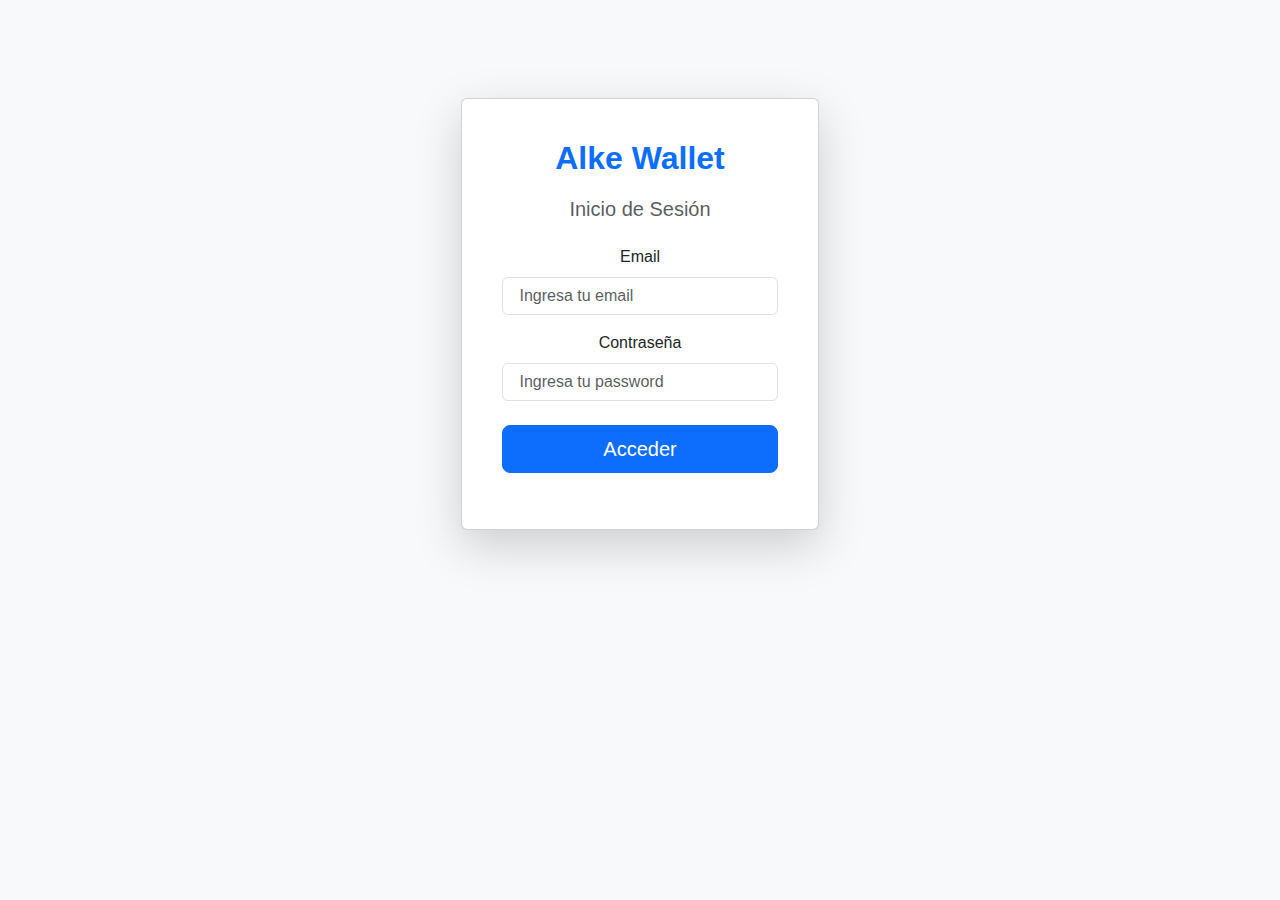
<file: index.html>
<!DOCTYPE html>
<html lang="es">
<head>
    <meta charset="UTF-8">
    <meta name="viewport" content="width=device-width, initial-scale=1.0">
    <title>Redirigiendo al Login...</title>
    <meta http-equiv="refresh" content="0; url=login.html">
   </head>
<body>
    <h1>Cargando Alke Wallet...</h1>
    <p>Si no es redirigido automáticamente, haga clic en el siguiente enlace:</p>
    <p><a href="login.html">Ir a la página de inicio de sesión</a></p>
    <script src="assets/js/app.js" type="module"></script>
</body>
</html>
</file>
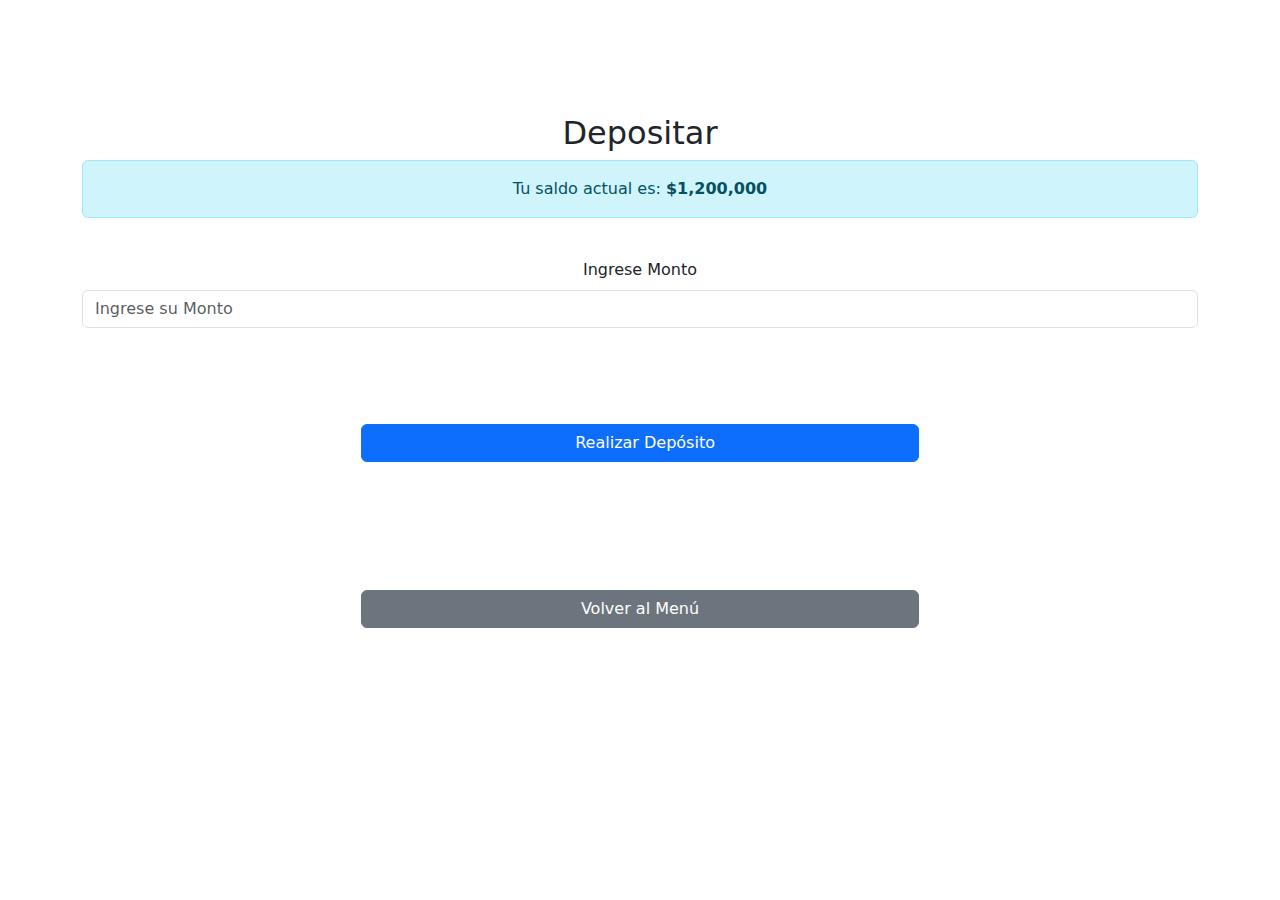
<file: deposit.html>
<!DOCTYPE html>
<html lang="es">
  <head>
    <meta charset="utf-8" />
    <meta name="viewport" content="width=device-width, initial-scale=1" />
    <title>- Alke Wallet - Depositar</title>
    <link rel="stylesheet" href="assets/css/style.css">
    <link href="https://cdn.jsdelivr.net/npm/bootstrap@5.3.8/dist/css/bootstrap.min.css" rel="stylesheet" />
  </head>
  <body id="page-deposito">
    <section class="container mt-3 text-center">
      <h2>Depositar</h2>
      
      <div class="alert alert-info" role="alert">
        Tu saldo actual es: <strong id="saldoActualDisplay">Cargando...</strong>
      </div>
      
      <div class="mb-3">
        <label for="inputMontoDeposito" class="form-label">Ingrese Monto</label>
        <input type="number" class="form-control" id="inputMontoDeposito" placeholder="Ingrese su Monto" />
      </div>
      <div class="d-grid gap-2 col-6 mx-auto">
        <button class="btn btn-primary" id="depositar">
          Realizar Depósito
        </button>
      </div>
      <!-- Muestra el monto luego de depositarlo-->
    <div id="alerta-container" class="mt-4 mb-4"></div>

      <div class="d-grid gap-2 col-6 mx-auto mt-3">
        <a href="menu.html" class="btn btn-secondary">Volver al Menú</a>
      </div>
    </section>
   <script src="https://code.jquery.com/jquery-3.7.1.min.js"></script>
   <script src="https://cdn.jsdelivr.net/npm/bootstrap@5.3.8/dist/js/bootstrap.bundle.min.js"></script>
   <script src="assets/js/app.js" type="module"></script>
  </body>
</html>
</file>
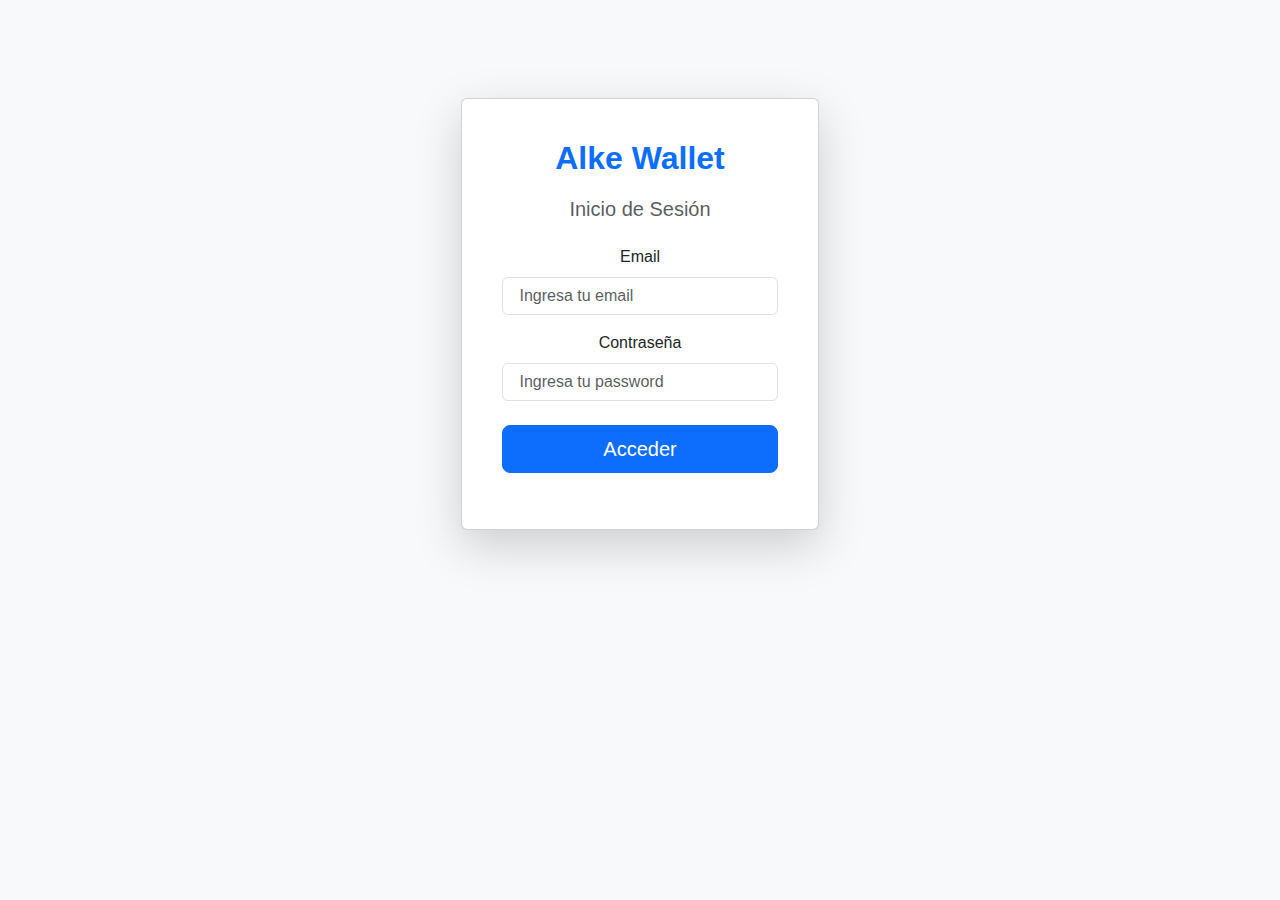
<file: login.html>
<head>
    <title>- Alke Wallet - Login</title>
    <link href="https://cdn.jsdelivr.net/npm/bootstrap@5.3.3/dist/css/bootstrap.min.css" rel="stylesheet">
    <link rel="stylesheet" href="assets/css/style.css"> 
</head>
<body id="page-login">
    <div class="container d-flex justify-content-center pt-5 pb-5">
        <div class="col-12 col-md-8 col-lg-6 login-container">
            <div class="card shadow-lg p-4">
                <div class="card-body">
                    <h2 class="card-title text-center mb-4 text-primary fw-bold">Alke Wallet</h2>
                    <h5 class="card-subtitle text-center mb-4 text-muted">Inicio de Sesión</h5>
                    <div id="alerta-container" class="mb-3"></div>
                    <form id="loginForm">
                        <div class="mb-3">
                            <label for="inputEmail" class="form-label">Email</label>
                            <input type="email" class="form-control" id="inputEmail" placeholder=" Ingresa tu email " required>
                        </div>
                        <div class="mb-4">
                            <label for="inputPassword" class="form-label">Contraseña</label>
                            <input type="password" class="form-control" id="inputPassword" placeholder=" Ingresa tu password" required>
                        </div>
                        <div class="d-grid">
                            <button type="submit" class="btn btn-primary btn-lg">Acceder</button>
                        </div>
                        
                    </form>
                </div>
            </div>
        </div>
    </div>
    </body>
    <script src="https://cdn.jsdelivr.net/npm/bootstrap@5.3.3/dist/js/bootstrap.bundle.min.js"></script>
    <script src="https://code.jquery.com/jquery-3.7.1.min.js" ></script>
    <script src="assets/js/app.js" type="module"></script>
</html>
</file>
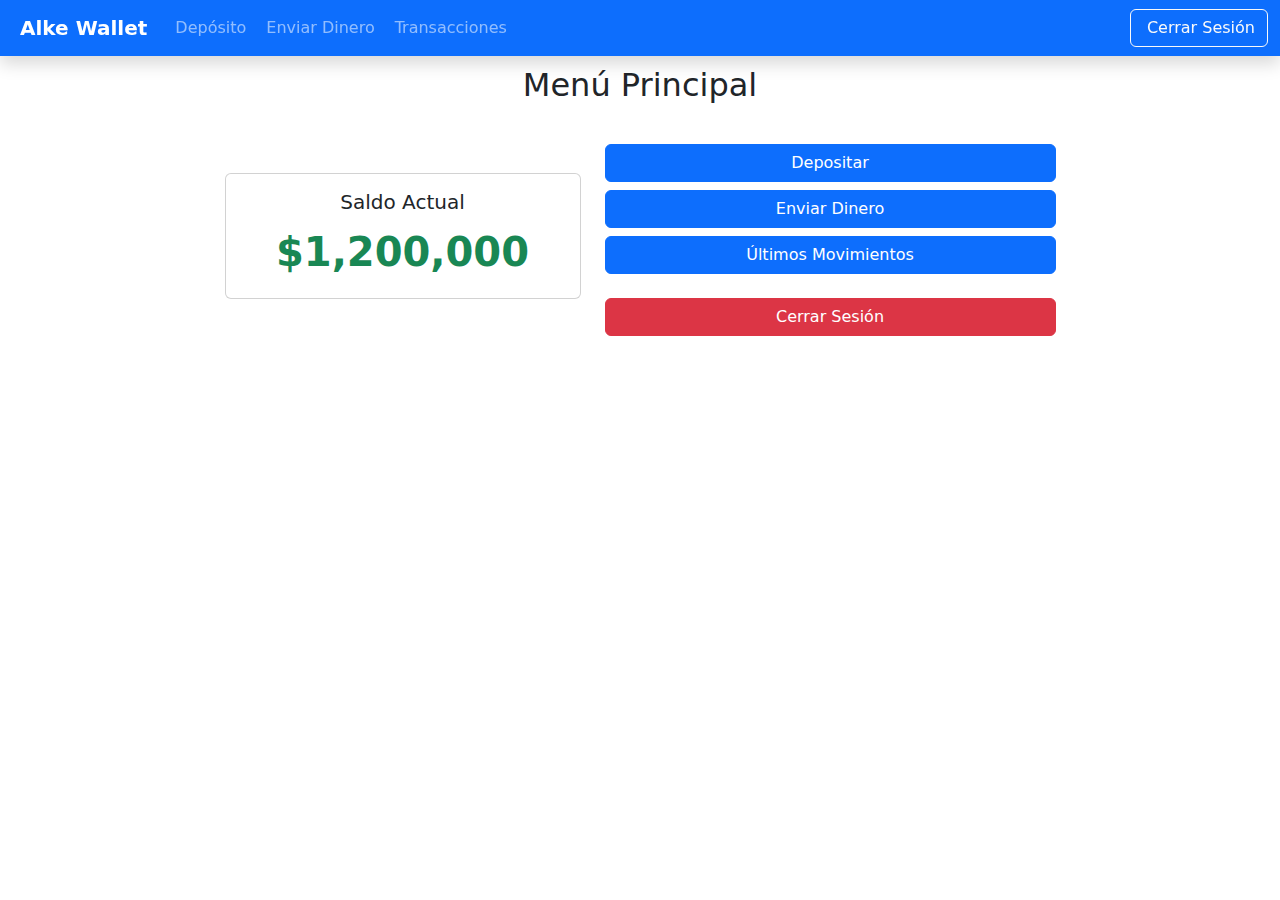
<file: menu.html>
<!doctype html>
<html lang="es">
  <head>
    <meta charset="utf-8">
    <meta name="viewport" content="width=device-width, initial-scale=1">
    <title>- Alke Wallet - Menu Principal</title>
    <link rel="stylesheet" href="assets/css/style.css">
    <link href="https://cdn.jsdelivr.net/npm/bootstrap@5.3.8/dist/css/bootstrap.min.css" rel="stylesheet">
  </head>
  <body id="page-menu">
<!-- Barra de navegacion fija-->
    <nav class="navbar navbar-expand-lg navbar-dark bg-primary fixed-top shadow">
        <div class="container-fluid">
            <a class="navbar-brand fw-bold" href="menu.html">
                <i class="bi bi-wallet2 me-2"></i>Alke Wallet
            </a>
            <button class="navbar-toggler" type="button" data-bs-toggle="collapse" data-bs-target="#navbarNav" aria-controls="navbarNav" aria-expanded="false" aria-label="Toggle navigation">
                <span class="navbar-toggler-icon"></span>
            </button>
            <div class="collapse navbar-collapse" id="navbarNav">
                <ul class="navbar-nav me-auto mb-2 mb-lg-0">
                    <li class="nav-item">
                        <a class="nav-link" href="deposit.html"><i class="bi bi-cash-stack me-1"></i> Depósito</a>
                    </li>
                    <li class="nav-item">
                        <a class="nav-link" href="sendmoney.html"><i class="bi bi-send me-1"></i> Enviar Dinero</a>
                    </li>
                    <li class="nav-item">
                        <a class="nav-link" href="transactiones.html"><i class="bi bi-list-check me-1"></i> Transacciones</a>
                    </li>
                </ul>
                <a href="login.html" class="btn btn-outline-light">
                    <i class="bi bi-box-arrow-right me-1"></i> Cerrar Sesión
                </a>
            </div>
        </div>
    </nav>

    <section class="container mt-3 text-center">
      <h2>Menú Principal</h2>
      <div class="row d-flex justify-content-center align-items-center">
        <div class="col-md-6 col-lg-4">
          <div class="card text-center mt-4">
            <div class="card-body text-center">
              <h5 class="card-title">Saldo Actual</h5>
              <p class="card-text fs-1 fw-bold text-success" id="monto">$1.200.000</p>
            </div>
          </div>
        </div>
        <div class="col-md-6 col-lg-5 mt-4" id="enlaces-navegacion">
          <a href="deposit.html" class="btn btn-primary mt-2 nav-btn d-block" id="btn-depositar">Depositar</a>
          <a href="sendmoney.html" class="btn btn-primary mt-2 nav-btn d-block" id="btn-enviarDinero">Enviar Dinero</a>
          <a href="transactiones.html" class="btn btn-primary mt-2 nav-btn d-block" id="btn-ultimosMovimientos">Últimos Movimientos</a>
          <a href="login.html" class="btn btn-danger mt-4 nav-btn d-block" id="btn-cerrarSesion">Cerrar Sesión</a>
        </div>
      </div>
    </section>
    <script src="https://code.jquery.com/jquery-3.7.1.min.js"></script>
    <script src="https://cdn.jsdelivr.net/npm/bootstrap@5.3.8/dist/js/bootstrap.bundle.min.js"></script>
    <script src="assets/js/app.js" type="module"></script>
  </body>
</html>
</file>
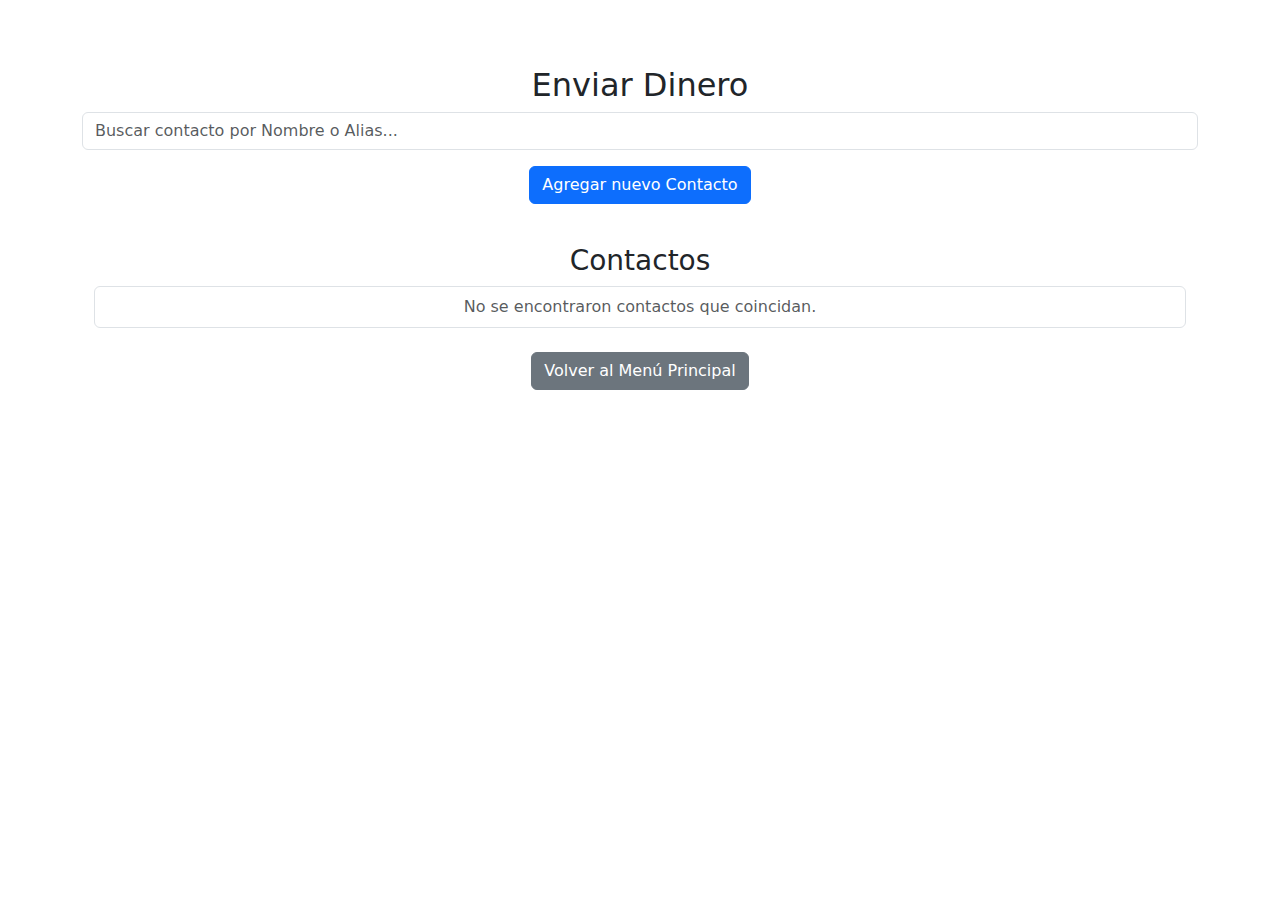
<file: sendmoney.html>
<!DOCTYPE html>
<html lang="es">
<head>
  <meta charset="utf-8" />
  <meta name="viewport" content="width=device-width, initial-scale=1" />
  <title>-:: Billetera Digital ::-- Envío de Dinero</title>

  <!-- Ruta corregida -->
  <link rel="stylesheet" href="assets/css/style.css">

  <link
    href="https://cdn.jsdelivr.net/npm/bootstrap@5.3.8/dist/css/bootstrap.min.css"
    rel="stylesheet"
  />
</head>

<!-- ID necesario para iniciar módulo -->
<body id="page-sendmoney">

<section class="container mt-3 text-center">
    <h2>Enviar Dinero</h2>

    <!-- Buscador -->
    <form id="searchForm" class="mb-3">
      <input
        type="text"
        class="form-control mb-2"
        id="inputBuscarContacto"
        placeholder="Buscar contacto por Nombre o Alias..."
      />
    </form>

    <!-- Botón que abre modal -->
    <button class="btn btn-primary mb-3" data-bs-toggle="modal" data-bs-target="#modalContacto">
      Agregar nuevo Contacto
    </button>

    <!-- Lista de contactos -->
    <div class="container mt-4">
      <h3>Contactos</h3>
      <ul class="list-group" id="listaContactos"></ul>

      <button class="btn btn-success mt-3" id="btnEnviar" style="display: none;">Enviar Dinero</button>

      <p id="mensajeConfirmacion" class="mt-3 text-primary fw-bold"></p>
    </div>

    <div class="mt-4">
      <a href="menu.html" class="btn btn-secondary">Volver al Menú Principal</a>
    </div>
</section>

<!-- MODAL CONTACTO -->
<div class="modal fade" id="modalContacto" tabindex="-1" aria-labelledby="labelContacto" aria-hidden="true">
  <div class="modal-dialog">
    <div class="modal-content">

      <div class="modal-header">
        <h1 class="modal-title fs-5" id="labelContacto">Nuevo Contacto</h1>
        <button type="button" class="btn-close" data-bs-dismiss="modal"></button>
      </div>

      <div class="modal-body">

        <label class="form-label">Nombre y Apellido:</label>
        <input type="text" class="form-control" id="nombreApellido">

        <label class="form-label mt-2">Número Cuenta CBU:</label>
        <input type="text" class="form-control" id="numeroCuenta">

        <label class="form-label mt-2">Alias:</label>
        <input type="text" class="form-control" id="id-alias">

        <label class="form-label mt-2">Nombre del Banco:</label>
        <input type="text" class="form-control" id="nombreBanco">

        <p id="mensajeError" class="text-danger mt-2"></p>
      </div>

      <div class="modal-footer">
        <button type="button" class="btn btn-secondary" data-bs-dismiss="modal">Cerrar</button>
        <button type="button" class="btn btn-primary" id="guardarContacto">Guardar Contacto</button>
      </div>
      
    </div>
  </div>
</div>

<!-- MODAL ENVIAR DINERO -->
<div class="modal fade" id="modalMontoEnviar" tabindex="-1" aria-hidden="true">
  <div class="modal-dialog">
    <div class="modal-content">

      <div class="modal-header">
        <h5 class="modal-title">Ingrese el monto a enviar</h5>
        <button type="button" class="btn-close" data-bs-dismiss="modal"></button>
      </div>

      <div class="modal-body">
        <label class="form-label">Monto:</label>
        <input type="number" id="inputMontoEnviar" class="form-control" min="1" placeholder="Ej: 1500">
        <p class="text-danger mt-2" id="errorMontoEnviar"></p>
      </div>

      <div class="modal-footer">
        <button class="btn btn-secondary" data-bs-dismiss="modal">Cancelar</button>
        <button class="btn btn-success" id="btnConfirmarEnvio">Confirmar Envío</button>
      </div>

    </div>
  </div>
</div>

<!-- Scripts -->
 <script src="https://code.jquery.com/jquery-3.7.1.min.js"></script>
<script src="https://cdn.jsdelivr.net/npm/bootstrap@5.3.8/dist/js/bootstrap.bundle.min.js"></script>
<script src="assets/js/app.js" type="module"></script>
</body>
</html>
</file>
<file: assets/css/style.css>
/* assets/css/style.css */

/* -------------------------------------- */
/* ESTILOS GENERALES Y DE BOOTSTRAP */
/* -------------------------------------- */
body {
    background-color: #f8f9fa; /* Color de fondo claro */
    font-family: Arial, sans-serif;
    text-align: center;
    padding-top: 50px;
}

/* -------------------------------------- */
/* ESTILOS DEL MENÚ Y LISTAS (Existentes) */
/* -------------------------------------- */
.container {
    /* Puedes dejar este max-width, pero para login usaremos el centrado */
    max-width: 800px;
}
.list-group-item-primary {
    border: 2px solid #007bff;
    font-weight: bold;
}
.fs-1 {
    font-size: 2.5rem !important;
}
.nav-btn.d-block {
    width: 100%;
}

/* -------------------------------------- */
/* ESTILOS ESPECÍFICOS DE LOGIN  */
/* -------------------------------------- */

/* 1. Habilita el centrado vertical al 100% de la altura de la vista */
html, body {
    height: 100%;
}

/* 2. Define el ancho máximo del contenedor del formulario para hacerlo compacto */
.login-container {
    /* Ancho máximo para que el formulario se vea corto en pantallas grandes */
    max-width: 700px; 
    /* Asegura que el contenedor centrado del login no tenga padding extra si no se usa Bootstrap container */
    padding: 0 15px; 
}

/* 3. Asegura que el contenedor flexbox que centra el login cubra toda la altura */
.min-vh-100 {
    min-height: 100vh;
}
</file>
